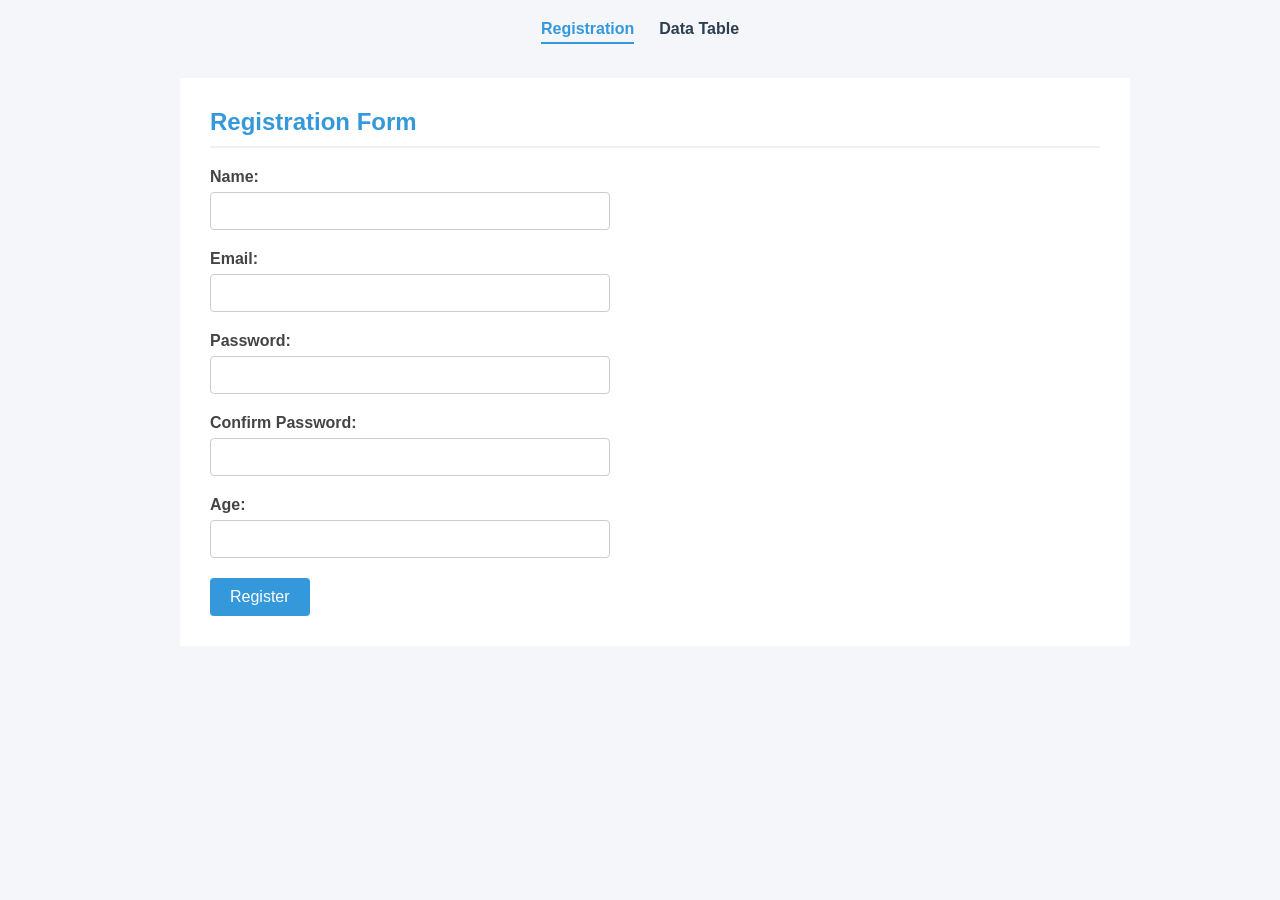
<file: index.html>
<!DOCTYPE html>
<html lang="en">
<head>
  <meta charset="UTF-8">
  <meta name="viewport" content="width=device-width, initial-scale=1.0">
  <title>Registration Form</title>
  <link rel="stylesheet" href="css/styles.css">
</head>
<body>

  <header>
    <nav>
      <ul>
        <li><a href="index.html" class="active">Registration</a></li>
        <li><a href="data.html">Data Table</a></li>
      </ul>
    </nav>
  </header>

  <div class="container">
    <h2>Registration Form</h2>

    <form id="registrationForm" novalidate>
      <div class="form-group">
        <label for="name">Name:</label>
        <input type="text" id="name" name="name">
        <span class="error" id="nameError"></span>
      </div>

      <div class="form-group">
        <label for="email">Email:</label>
        <input type="email" id="email" name="email">
        <span class="error" id="emailError"></span>
      </div>

      <div class="form-group">
        <label for="password">Password:</label>
        <input type="password" id="password" name="password">
        <span class="error" id="passwordError"></span>
      </div>

      <div class="form-group">
        <label for="confirmPassword">Confirm Password:</label>
        <input type="password" id="confirmPassword" name="confirmPassword">
        <span class="error" id="confirmPasswordError"></span>
      </div>

      <div class="form-group">
        <label for="age">Age:</label>
        <input type="number" id="age" name="age">
        <span class="error" id="ageError"></span>
      </div>

      <button type="submit">Register</button>
    </form>
  </div>

  <script src="js/validation.js"></script>
</body>
</html>
</file>
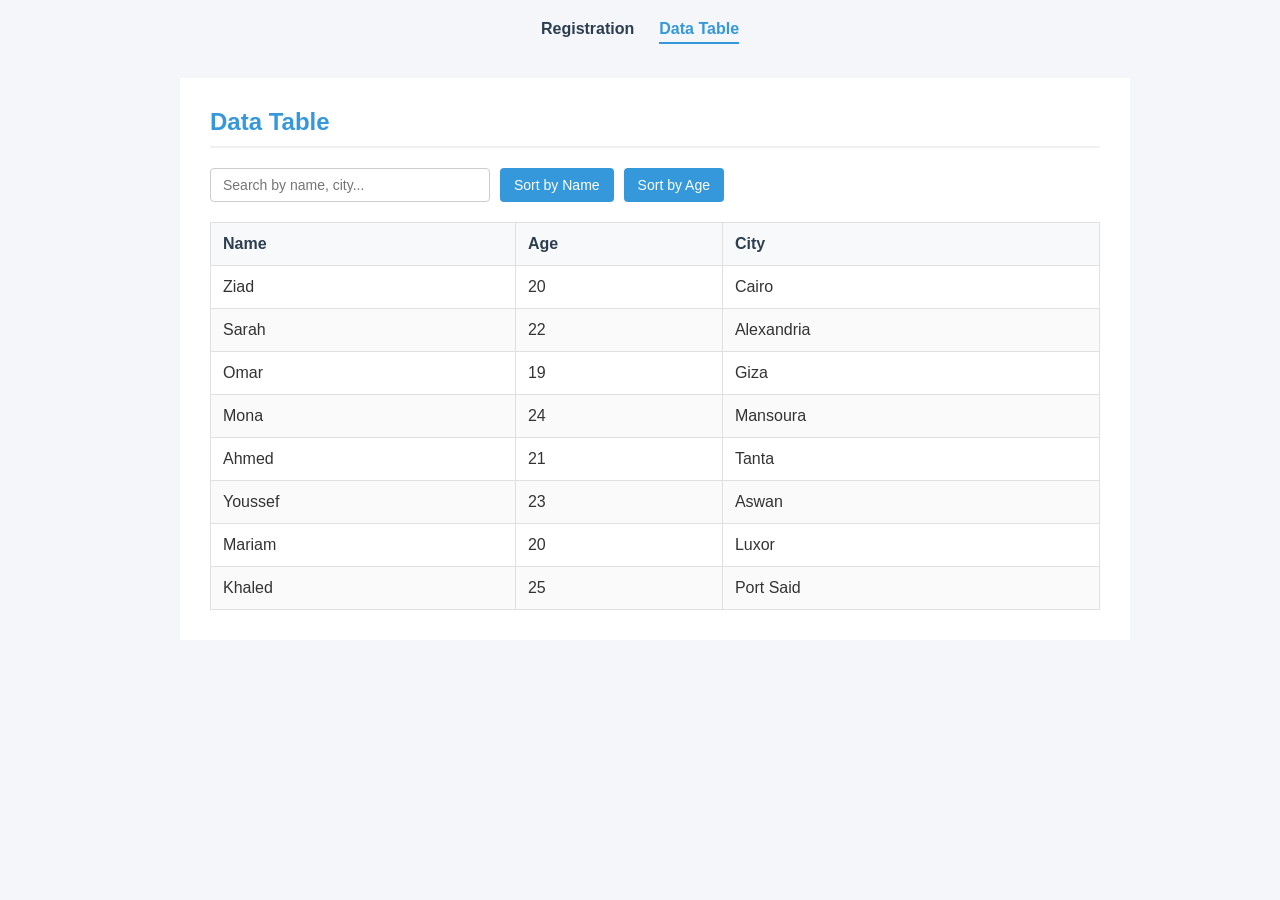
<file: data.html>
<!DOCTYPE html>
<html lang="en">
<head>
  <meta charset="UTF-8">
  <meta name="viewport" content="width=device-width, initial-scale=1.0">
  <title>Data Table</title>
  <link rel="stylesheet" href="css/styles.css">
</head>
<body>

  <header>
    <nav>
      <ul>
        <li><a href="index.html">Registration</a></li>
        <li><a href="data.html" class="active">Data Table</a></li>
      </ul>
    </nav>
  </header>

  <div class="container">
    <h2>Data Table</h2>

    <div class="controls">
      <input type="text" id="searchInput" placeholder="Search by name, city...">
      <button id="sortNameBtn">Sort by Name</button>
      <button id="sortAgeBtn">Sort by Age</button>
    </div>

    <table>
      <thead>
        <tr>
          <th>Name</th>
          <th>Age</th>
          <th>City</th>
        </tr>
      </thead>
      <tbody id="tableBody">
        <!-- Using JS -->
      </tbody>
    </table>
  </div>

  <script src="js/data.js"></script>
</body>
</html>
</file>
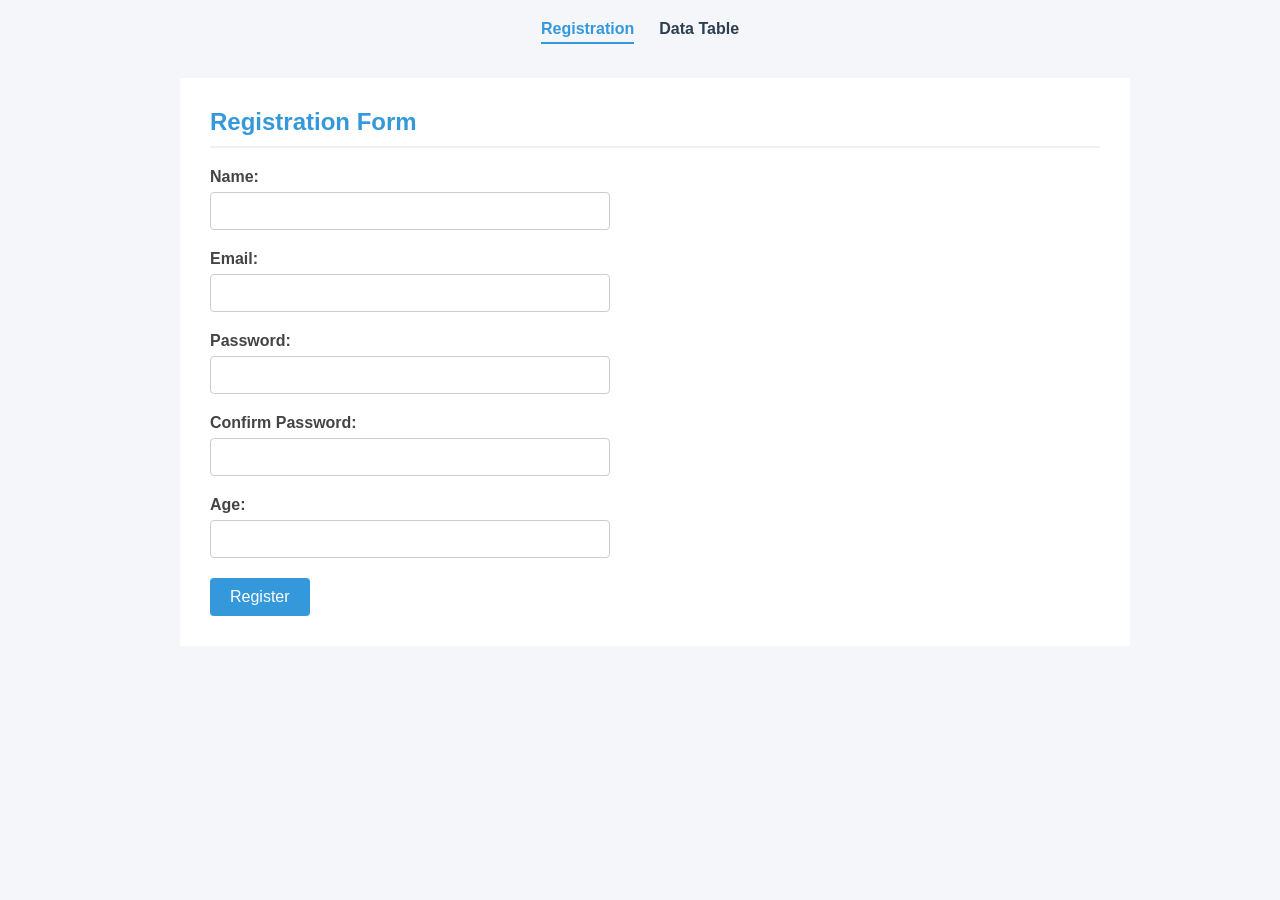
<file: validation.html>
<!DOCTYPE html>
<html lang="en">
<head>
  <meta charset="UTF-8">
  <meta name="viewport" content="width=device-width, initial-scale=1.0">
  <title>Registration Form</title>
  <link rel="stylesheet" href="css/styles.css">
</head>
<body>

  <header>
    <nav>
      <ul>
        <li><a href="validation.html" class="active">Registration</a></li>
        <li><a href="data.html">Data Table</a></li>
      </ul>
    </nav>
  </header>

  <div class="container">
    <h2>Registration Form</h2>

    <form id="registrationForm" novalidate>
      <div class="form-group">
        <label for="name">Name:</label>
        <input type="text" id="name" name="name">
        <span class="error" id="nameError"></span>
      </div>

      <div class="form-group">
        <label for="email">Email:</label>
        <input type="email" id="email" name="email">
        <span class="error" id="emailError"></span>
      </div>

      <div class="form-group">
        <label for="password">Password:</label>
        <input type="password" id="password" name="password">
        <span class="error" id="passwordError"></span>
      </div>

      <div class="form-group">
        <label for="confirmPassword">Confirm Password:</label>
        <input type="password" id="confirmPassword" name="confirmPassword">
        <span class="error" id="confirmPasswordError"></span>
      </div>

      <div class="form-group">
        <label for="age">Age:</label>
        <input type="number" id="age" name="age">
        <span class="error" id="ageError"></span>
      </div>

      <button type="submit">Register</button>
    </form>
  </div>

  <script src="js/validation.js"></script>
</body>
</html>
</file>
<file: css/styles.css>
* {
  box-sizing: border-box;
}

body {
    font-family: Arial, sans-serif;
    margin: 0;
    padding: 0;
    background-color: #f4f6f9;
    color: #333;
    display: grid;
    grid-template-columns: 1fr;
    justify-items: center;
    grid-template-rows: auto 1fr;
}

/* Header */
header {
  background-color: transparent;
  padding: 20px 30px;
  display: flex;
  align-items: center;
  justify-content: center;
}

nav ul {
  list-style: none;
  margin: 0;
  padding: 0;
  display: flex;
  justify-content: center;
  align-items: center;
  gap: 25px;
}

nav a {
  color: #2c3e50;
  text-decoration: none;
  font-weight: bold;
  padding: 5px 0;
}

nav a:hover {
  color: #3498db;
  border-bottom: 2px solid #3498db;
}

nav a.active {
  color: #3498db;
  border-bottom: 2px solid #3498db;
}

.container {
    padding: 30px;
    max-width: 950px;
    margin: 20px 0 20px 30px;
    background-color: #ffffff;
    width: 100%;
}

h2 {
  color: #3498db;
  margin-top: 0;
  border-bottom: 2px solid #f0f0f0;
  padding-bottom: 10px;
}

/* Registration */
.form-group {
  margin-bottom: 20px;
}

label {
  display: block;
  margin-bottom: 6px;
  font-weight: bold;
  color: #444;
}

input[type="text"],
input[type="email"],
input[type="password"],
input[type="number"] {
  width: 100%;
  max-width: 400px;
  padding: 10px;
  border: 1px solid #ccc;
  border-radius: 4px;
  font-size: 14px;
  transition: border-color 0.2s;
}

input[type="text"]:focus,
input[type="email"]:focus,
input[type="password"]:focus,
input[type="number"]:focus {
  border-color: #3498db;
  outline: none;
}

button[type="submit"] {
  padding: 10px 20px;
  background-color: #3498db;
  color: white;
  border: none;
  border-radius: 4px;
  font-size: 16px;
  cursor: pointer;
  transition: background-color 0.2s;
}

button[type="submit"]:hover {
  background-color: #2c3e50;
}

.error {
  color: #e74c3c;
  font-size: 13px;
  margin-top: 5px;
  display: block;
}

/* Data */
.controls {
  margin-bottom: 20px;
  display: flex;
  flex-wrap: wrap;
  gap: 10px;
}

.controls input[type="text"] {
  width: 280px;
  max-width: 100%;
  padding: 8px 12px;
  border: 1px solid #ccc;
  border-radius: 4px;
}

.controls button {
  padding: 8px 14px;
  background-color: #3498db;
  color: white;
  border: none;
  border-radius: 4px;
  cursor: pointer;
  font-size: 14px;
  transition: background-color 0.2s;
}

.controls button:hover {
  background-color: #2980b9;
}

table {
  width: 100%;
  border-collapse: collapse;
  margin-top: 15px;
}

th, td {
  border: 1px solid #e0e0e0;
  padding: 12px;
  text-align: left;
}

th {
  background-color: #f8f9fa;
  font-weight: bold;
  color: #2c3e50;
}

tbody tr:nth-child(even) {
  background-color: #fafafa;
}

tbody tr:hover {
  background-color: #f1f5f8;
}
</file>
